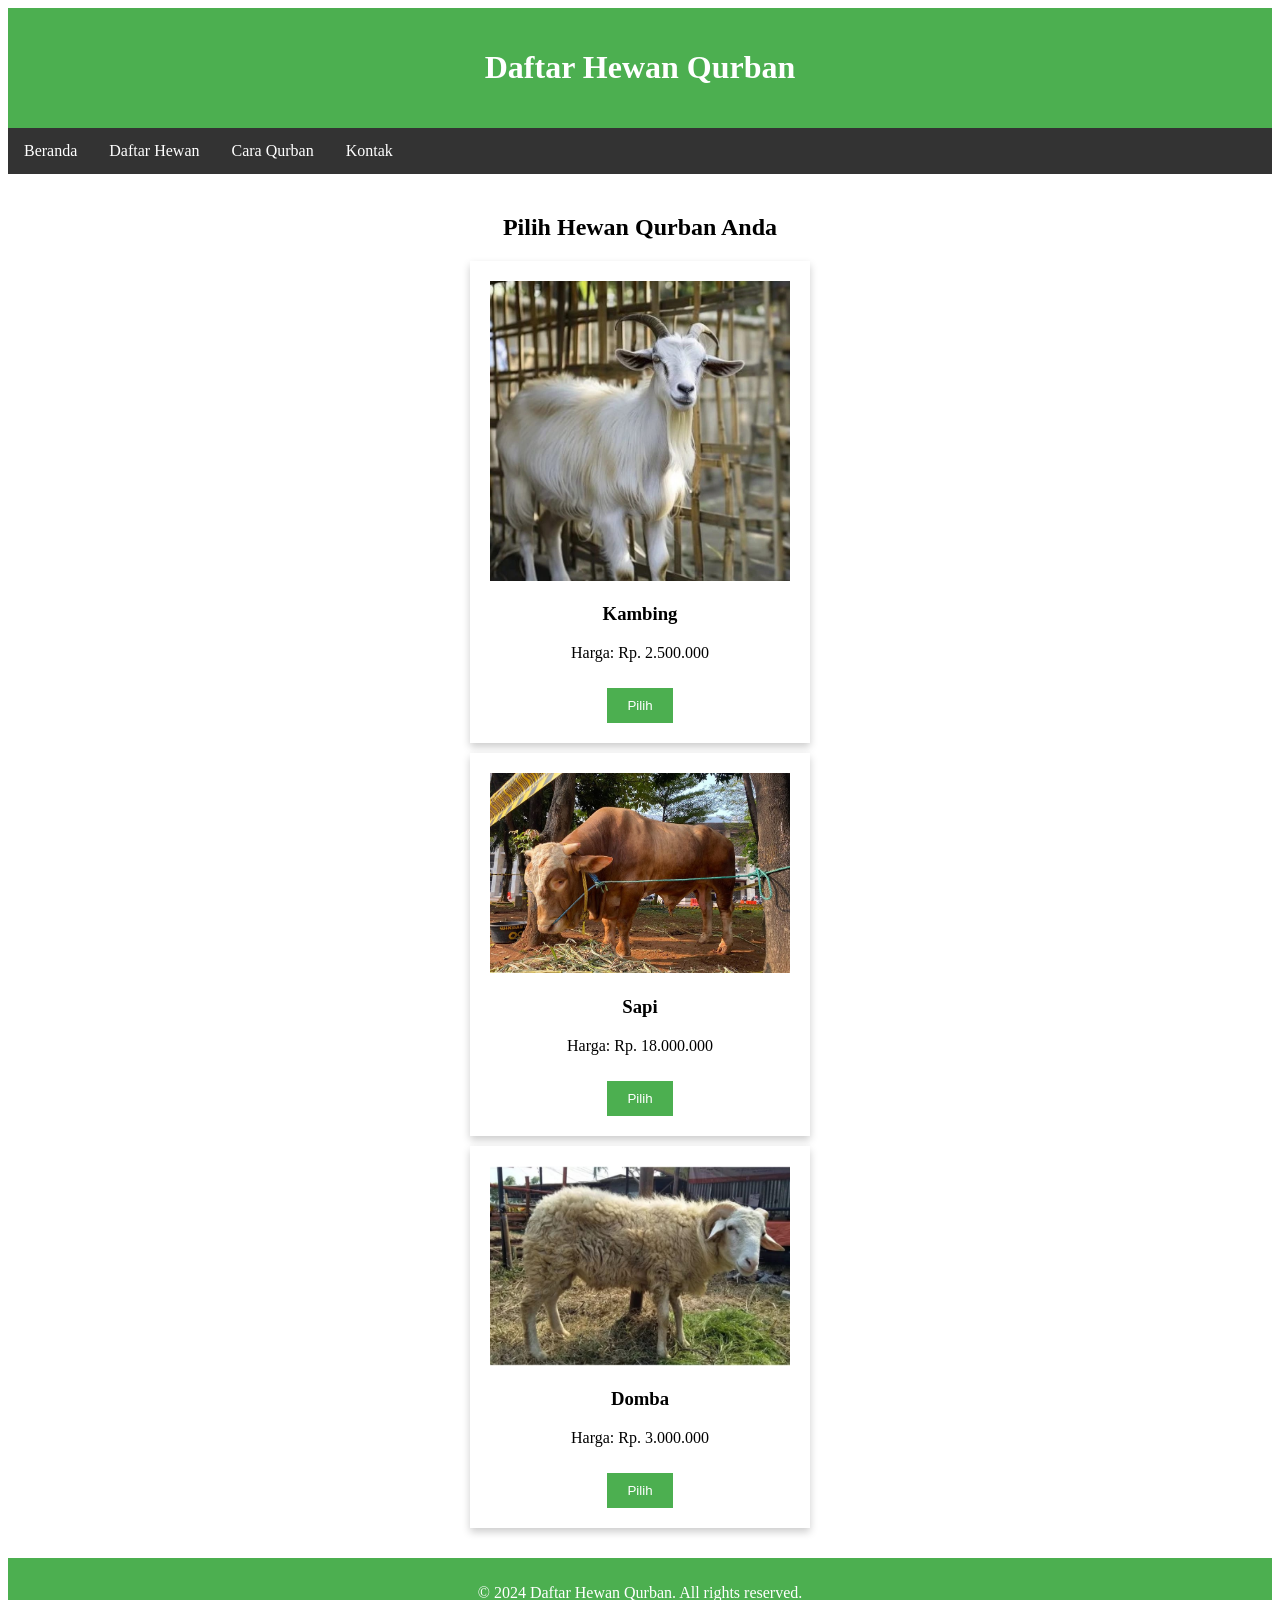
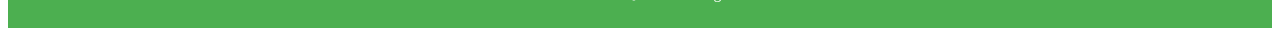
<file: index.html>
<!DOCTYPE html>
<html lang="en">
<head>
  <meta charset="UTF-8">
  <meta name="viewport" content="width=device-width, initial-scale=1.0">
  <title>Daftar Hewan Qurban</title>
  <link rel="stylesheet" href="style.css">
</head>
<body>
  <header>
    <h1>Daftar Hewan Qurban</h1>
  </header>

  <nav class="nav">
    <a href="#">Beranda</a>
    <a href="#">Daftar Hewan</a>
    <a href="#">Cara Qurban</a>
    <a href="#">Kontak</a>
  </nav>

  <section  class="section">
    <h2>Pilih Hewan Qurban Anda</h2>
    <div class="animal-card">
      <img src="kambing.jpeg" alt="Kambing">
      <h3>Kambing</h3>
      <p>Harga: Rp. 2.500.000</p>
      <button class="select-button" onclick="selectAnimal('Kambing')">Pilih</button>
    </div>
    <div class="animal-card">
      <img src="sapi.jpeg" alt="Sapi">
      <h3>Sapi</h3>
      <p>Harga: Rp. 18.000.000</p>
      <button class="select-button" onclick="selectAnimal('Sapi')">Pilih</button>
    </div>
    <div class="animal-card">
      <img src="domba.jpeg" alt="Domba">
      <h3>Domba</h3>
      <p>Harga: Rp. 3.000.000</p>
      <button class="select-button" onclick="selectAnimal('Domba')">Pilih</button>
    </div>
  </section>

  <footer class="footer">
    <p>&copy; 2024 Daftar Hewan Qurban. All rights reserved.</p>
  </footer>
</body>
</html>
</file>
<file: style.css>
<style>
body {
  font-family: Arial, sans-serif;
  margin: 0;
  padding: 0;
  background-color: #f5f5f5;
}

header {
  background-color: #4CAF50;
  color: white;
  padding: 20px;
  text-align: center;
}

nav {
  background-color: #333;
  overflow: hidden;
}

nav a {
  float: left;
  color: white;
  text-align: center;
  padding: 14px 16px;
  text-decoration: none;
}

nav a:hover {
  background-color: #ddd;
  color: black;
}

.section {
  padding: 20px;
  text-align: center;
}

.animal-card {
  background-color: white;
  box-shadow: 0 4px 8px 0 rgba(0,0,0,0.2);
  padding: 20px;
  text-align: center;
  max-width: 300px;
  margin: 10px auto;
}

.animal-card img {
  width: 100%;
  height: auto;
}

.select-button {
  background-color: #4CAF50;
  color: white;
  border: none;
  padding: 10px 20px;
  cursor: pointer;
  margin-top: 10px;
}

.select-button:hover {
  background-color: #45a049;
}

.footer {
  background-color: #4CAF50;
  color: white;
  padding: 10px;
  text-align: center;
}

@media (max-width: 600px) {
  nav a {
    float: none;
    display: block;
    text-align: left;
  }
}
</file>
